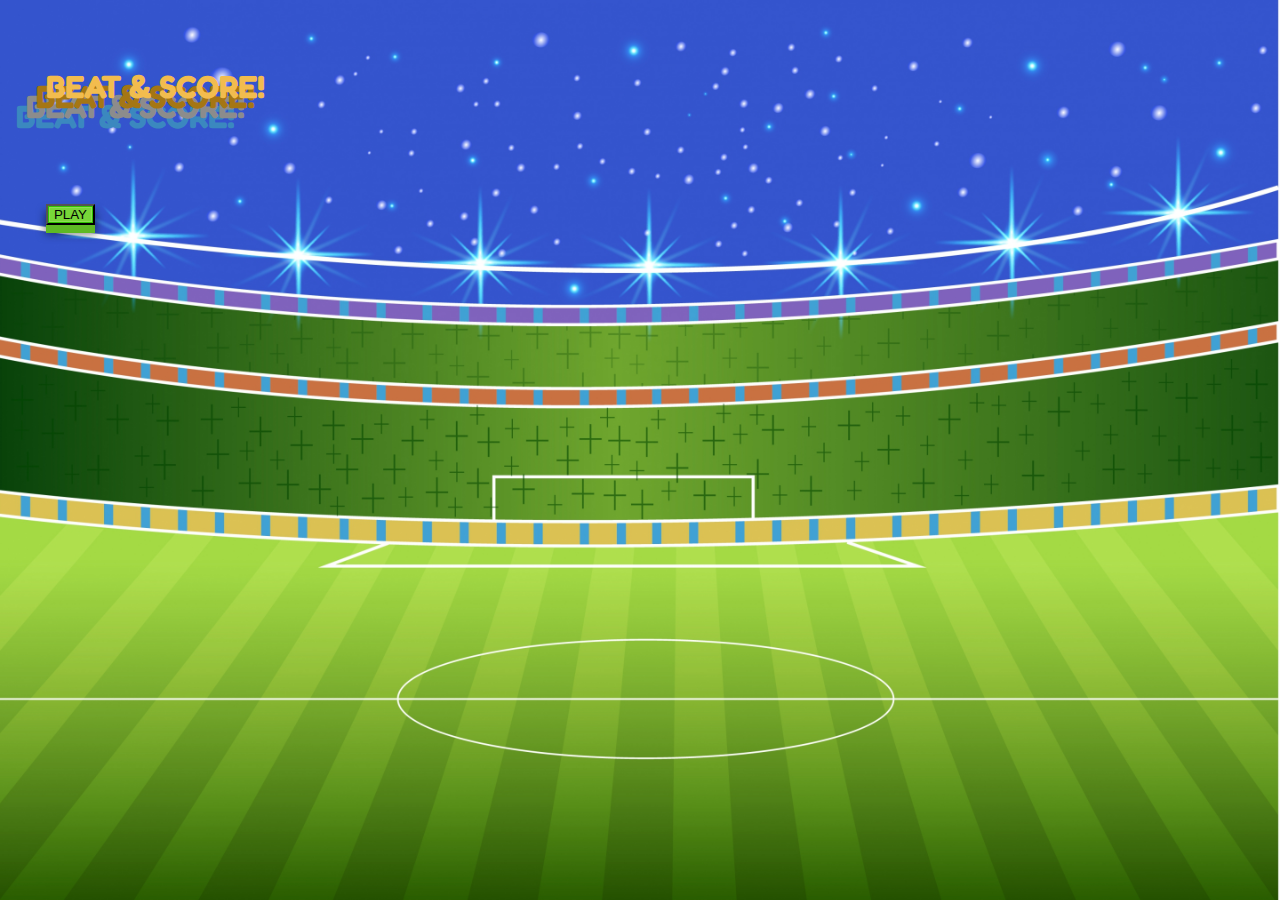
<file: docs/index.html>
<!DOCTYPE html>
<html lang="en">
<head>
  <meta charset="UTF-8">
  <meta name="viewport" content="width=device-width, initial-scale=1.0">
  <meta http-equiv="X-UA-Compatible" content="ie=edge">
  <title>Beat & score</title>
  <link rel="icon" href="./images/Football.ico"/>
  <link href="https://fonts.googleapis.com/css?family=Piedra" rel="stylesheet">
  <link href="https://fonts.googleapis.com/css?family=Fredoka+One" rel="stylesheet">
  <link rel="stylesheet" type="text/css" href="./css/main.css">
  <link rel="stylesheet" href="https://stackpath.bootstrapcdn.com/bootstrap/4.1.3/css/bootstrap.min.css" integrity="sha384-MCw98/SFnGE8fJT3GXwEOngsV7Zt27NXFoaoApmYm81iuXoPkFOJwJ8ERdknLPMO" crossorigin="anonymous">
  <script src="https://code.jquery.com/jquery-3.3.1.slim.min.js" integrity="sha384-q8i/X+965DzO0rT7abK41JStQIAqVgRVzpbzo5smXKp4YfRvH+8abtTE1Pi6jizo" crossorigin="anonymous"></script>
  <script src="https://cdnjs.cloudflare.com/ajax/libs/popper.js/1.14.3/umd/popper.min.js" integrity="sha384-ZMP7rVo3mIykV+2+9J3UJ46jBk0WLaUAdn689aCwoqbBJiSnjAK/l8WvCWPIPm49" crossorigin="anonymous"></script>
  <script src="https://stackpath.bootstrapcdn.com/bootstrap/4.1.3/js/bootstrap.min.js" integrity="sha384-ChfqqxuZUCnJSK3+MXmPNIyE6ZbWh2IMqE241rYiqJxyMiZ6OW/JmZQ5stwEULTy" crossorigin="anonymous"></script>
  <script type="text/javascript" src="./script/main.js"></script>
</head>
<body>
  <div>
    <h1 class="display-1 text-center tittle">BEAT & SCORE!</h1>
  </div>
  <div class="d-flex justify-content-center">
      <form><input  id="play" class="btn btn-success btn-lg btn3d" type="button" value="PLAY" onclick="window.location.href='./html/levels.html'" /></form>
  </div>
  <div class="d-flex justify-content-center"> 
    <canvas id="field-main"  width="1200" height="400"></canvas>
  </div>
  <iframe src="./sound/barra-sound.mp3" allow="autoplay" style="display:none" id="iframeAudio">
  </iframe>
  <audio autoplay loop id="mainAudio">
    <source src="./sound/barra-sound.mp3" type="audio/mpeg" >
    <source src="./sound/barra-sound.mp3" type="audio/mp3" >
  </audio>
</body>
</html>
</file>
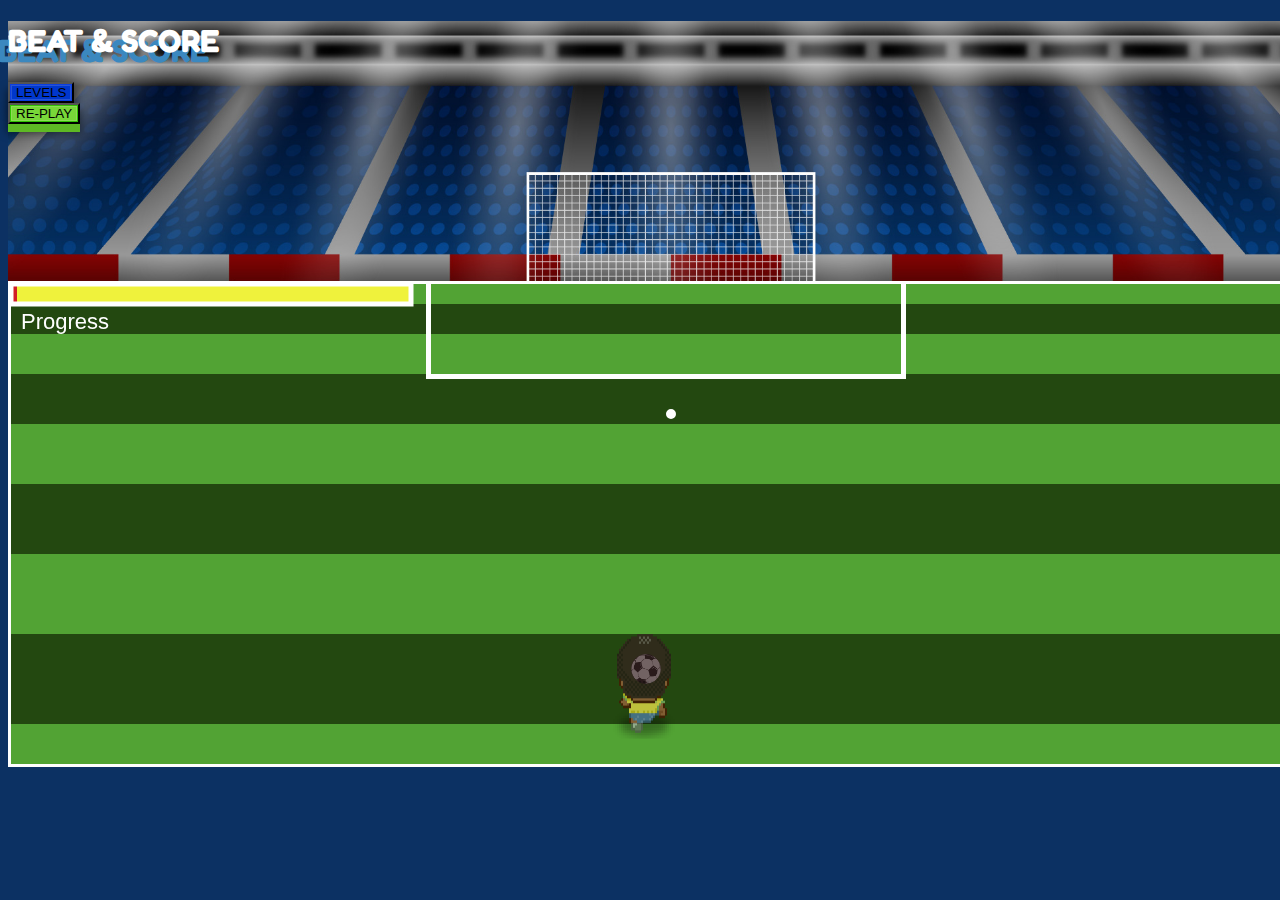
<file: docs/html/game.html>
<!DOCTYPE html>
<html lang="en">
<head>
  <meta charset="UTF-8">
  <meta name="viewport" content="width=device-width, initial-scale=1.0">
  <meta http-equiv="X-UA-Compatible" content="ie=edge">
  <link rel="stylesheet" type="text/css" href="../css/game.css">
  <link rel="stylesheet" href="https://stackpath.bootstrapcdn.com/bootstrap/4.1.3/css/bootstrap.min.css" integrity="sha384-MCw98/SFnGE8fJT3GXwEOngsV7Zt27NXFoaoApmYm81iuXoPkFOJwJ8ERdknLPMO" crossorigin="anonymous">
  <script src="https://code.jquery.com/jquery-3.3.1.slim.min.js" integrity="sha384-q8i/X+965DzO0rT7abK41JStQIAqVgRVzpbzo5smXKp4YfRvH+8abtTE1Pi6jizo" crossorigin="anonymous"></script>
  <script src="https://cdnjs.cloudflare.com/ajax/libs/popper.js/1.14.3/umd/popper.min.js" integrity="sha384-ZMP7rVo3mIykV+2+9J3UJ46jBk0WLaUAdn689aCwoqbBJiSnjAK/l8WvCWPIPm49" crossorigin="anonymous"></script>
  <script src="https://stackpath.bootstrapcdn.com/bootstrap/4.1.3/js/bootstrap.min.js" integrity="sha384-ChfqqxuZUCnJSK3+MXmPNIyE6ZbWh2IMqE241rYiqJxyMiZ6OW/JmZQ5stwEULTy" crossorigin="anonymous"></script>
  <link href="https://fonts.googleapis.com/css?family=Fredoka+One" rel="stylesheet">
  <script type="text/javascript" src="../script/game.js"></script>
  <link rel="icon" href="../images/Football.ico"/>
  <title>Beat & score</title>
</head>
<body class="back-game">
<div class="d-flex justify-content-center flex-column bleachers">
 <h1 class="d-flex justify-content-center display-2 tittle">BEAT & SCORE</h1>
 <div class="d-flex justify-content-right">
    <form><input  id="levels" class="btn btn-primary btn-lg btn3d" type="button" value="LEVELS" onclick="window.location.href='../html/levels.html'" /></form>
    <form><input  id="re-play" class="btn btn-success btn-lg btn3d" type="button" value="RE-PLAY"/></form>
</div>
</div>
<div class="">
  <canvas id="field" class="game-field-stadium" width="1320" height="480"></canvas>
</div>
<iframe src="../sound/whistle-game.mp3" allow="autoplay" style="display:none" id="iframeAudio">
</iframe>
<audio autoplay  id="mainAudio">
    <source src="../sound/whistle-game.mp3" type="audio/mpeg" >
    <source src="../sound/whistle-game.mp3" type="audio/mp3" >
</audio>
</body>
</html>
</file>
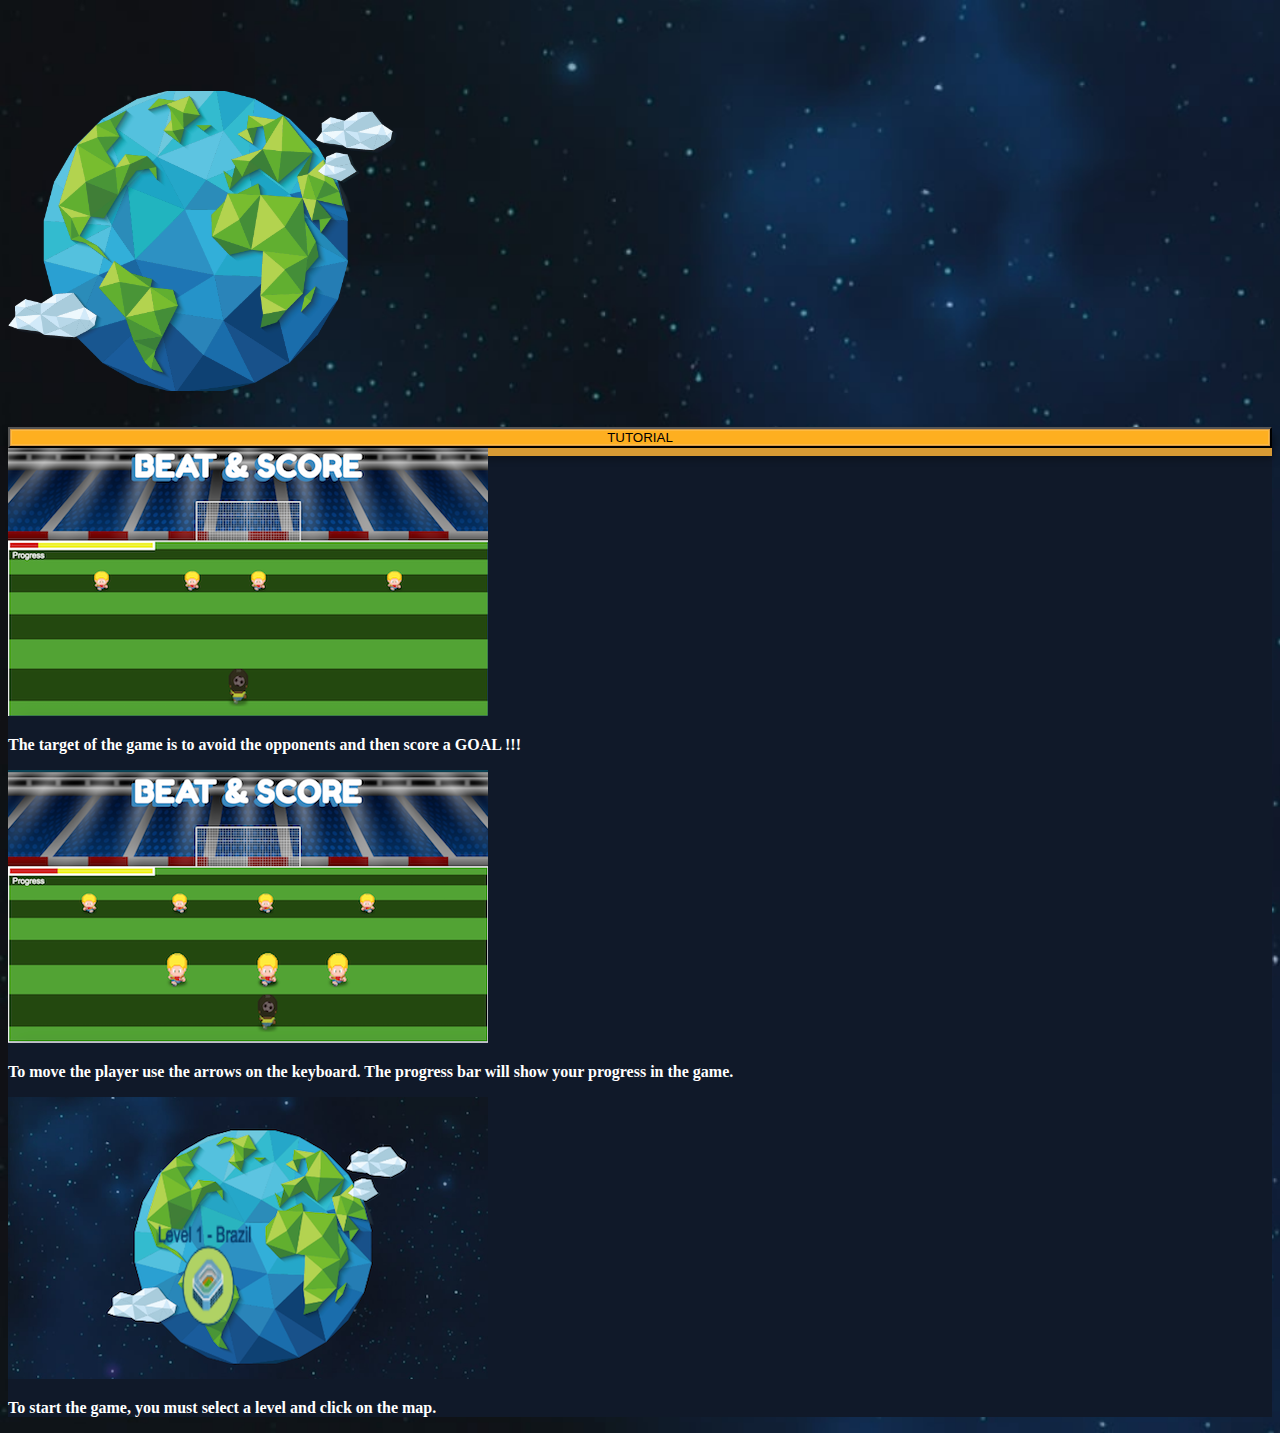
<file: docs/html/levels.html>
<!DOCTYPE html>
<html lang="en">
<head>
  <meta charset="UTF-8">
  <meta name="viewport" content="width=device-width, initial-scale=1.0">
  <meta http-equiv="X-UA-Compatible" content="ie=edge">
  <link rel="stylesheet" type="text/css" href="../css/levels.css">
  <link rel="stylesheet" href="https://stackpath.bootstrapcdn.com/bootstrap/4.1.3/css/bootstrap.min.css" integrity="sha384-MCw98/SFnGE8fJT3GXwEOngsV7Zt27NXFoaoApmYm81iuXoPkFOJwJ8ERdknLPMO" crossorigin="anonymous">
  <script src="https://code.jquery.com/jquery-3.3.1.slim.min.js" integrity="sha384-q8i/X+965DzO0rT7abK41JStQIAqVgRVzpbzo5smXKp4YfRvH+8abtTE1Pi6jizo" crossorigin="anonymous"></script>
  <script src="https://cdnjs.cloudflare.com/ajax/libs/popper.js/1.14.3/umd/popper.min.js" integrity="sha384-ZMP7rVo3mIykV+2+9J3UJ46jBk0WLaUAdn689aCwoqbBJiSnjAK/l8WvCWPIPm49" crossorigin="anonymous"></script>
  <script src="https://stackpath.bootstrapcdn.com/bootstrap/4.1.3/js/bootstrap.min.js" integrity="sha384-ChfqqxuZUCnJSK3+MXmPNIyE6ZbWh2IMqE241rYiqJxyMiZ6OW/JmZQ5stwEULTy" crossorigin="anonymous"></script>
  <script type="text/javascript" src="../script/levels.js"></script>
  <link rel="icon" href="../images/Football.ico"/>
  <title>Beat & score</title>
</head>
<body class="d-flex flex-column justify-content-center">
  <div  id="section1" class="d-flex  justify-content-center">
    <canvas id="planet"></canvas>
  </div>
  <div   class="d-flex justify-content-center">
    <form><input  class="btn btn-warning btn-lg btn3d btn-tuto" type="button" value="TUTORIAL" data-toggle="modal" data-target="#ModalCarousel"/></form>
  </div>
  <div  class="container text-center">
    
    <div class="modal fade" id="ModalCarousel" tabindex="-1" role="dialog" aria-labelledby="ModalCarouselLabel">
      <div class="modal-dialog" role="document">
        <div class="modal-content">
          <div id="carousel-tutorial" class="carousel slide" data-ride="carousel">
       <div class="carousel-inner cont-back"> 
        <div class="carousel-item"> 
          <img src="../images/game_begin.png" alt="game_begin"> 
          <p><b>The target of the game is to avoid the opponents and then score a GOAL !!!</b></p>
        </div> 
        <div class="carousel-item"> 
          <img src="../images/game_tutorial.png" alt="game_tutorial"> 
          <p><b>To move the player use the arrows on the keyboard. The progress bar will show your progress in the game.</b></p>
       </div> 
        <div class="carousel-item active"> 
          <img src="../images/level.png" alt="levels"> 
          <p><b>To start the game, you must select a level and click on the map.</b></p>
        </div> 
      </div> 

      <a class="carousel-control-prev section1a" href="#carousel-tutorial" data-slide="prev">
        <span class="carousel-control-prev-icon"></span>
      </a>
      <a class="carousel-control-next section1a" href="#carousel-tutorial" data-slide="next">
        <span class="carousel-control-next-icon"></span>
      </a>
    </div>
        </div>
      </div>
    </div>
    </div>
</body>
</html>
</file>
<file: docs/css/main.css>
body{
  background-image: url("../images/main-background.png");
  background-repeat: no-repeat;
  background-size: cover;
}
.tittle{
	font-family: 'Fredoka One', cursive;
  color: rgb(242, 188, 78);
  text-shadow: -10px 10px 0px  rgb(165, 118, 20),
                 -20px 20px 0px rgb(140, 140, 140),
                 -30px 30px 0px rgb(59, 136, 191);
}
div{
  padding: 3%;
}
btn3d {
	position: relative;
	top: -6px;
	border: 0;
	transition: all 40ms linear;
	margin-top: 10px;
	margin-bottom: 10px;
	margin-left: 2px;
	margin-right: 2px;
}

.btn3d:active:focus,
.btn3d:focus:hover,
.btn3d:focus {
	-moz-outline-style: none;
	outline: medium none;
}

.btn3d:active,
.btn3d.active {
	top: 2px;
}

.btn3d.btn-success {
	box-shadow: 0 0 0 1px #31c300 inset, 0 0 0 2px rgba(255, 255, 255, 0.15) inset, 0 8px 0 0 #5eb924, 0 8px 8px 1px rgba(0, 0, 0, 0.5);
	background-color: #78d739;
}

.btn3d.btn-success:active,
.btn3d.btn-success.active {
	box-shadow: 0 0 0 1px #30cd00 inset, 0 0 0 1px rgba(255, 255, 255, 0.15) inset, 0 1px 3px 1px rgba(0, 0, 0, 0.3);
	background-color: #78d739;
}
</file>
<file: docs/css/game.css>
.back-game{
  background-color: #0c3163;
}
.bleachers{
  background-image: url(../images/game-stadium.jpg);
  background-position: center;
	background-size: cover;
  background-repeat: no-repeat;
  width: 1326px;
  height: 260px;
}
.tittle{
  font-family: 'Fredoka One', cursive;
  color: #ffffff;
  text-shadow: -10px 10px 0px rgb(59, 136, 191);
  }
.game-field-stadium{
  border: 3px solid #ffffff;
}
btn3d {
	position: relative;
	top: -6px;
	border: 0;
	transition: all 40ms linear;
	margin-top: 10px;
	margin-bottom: 10px;
	margin-left: 2px;
	margin-right: 2px;
}

.btn3d:active:focus,
.btn3d:focus:hover,
html{
	width: 80%;
}
.btn3d:focus {
	-moz-outline-style: none;
	outline: medium none;
}

.btn3d:active,
.btn3d.active {
	top: 2px;
}

.btn3d.btn-success {
	box-shadow: 0 0 0 1px #31c300 inset, 0 0 0 2px rgba(255, 255, 255, 0.15) inset, 0 8px 0 0 #5eb924, 0 8px 8px 1px rgba(0, 0, 0, 0.5);
	background-color: #78d739;
}

.btn3d.btn-success:active,
.btn3d.btn-success.active {
	box-shadow: 0 0 0 1px #30cd00 inset, 0 0 0 1px rgba(255, 255, 255, 0.15) inset, 0 1px 3px 1px rgba(0, 0, 0, 0.3);
	background-color: #78d739;
}

.btn3d:active,
.btn3d.active {
	top: 2px;
}

.btn3d.btn-primary {
	box-shadow: 0 0 0 1px #0e3fdf inset, 0 0 0 2px rgba(255, 255, 255, 0.15) inset, 0 8px 0 0 #000ecd, 0 8px 8px 1px rgba(0, 0, 0, 0.5);
	background-color: #0037cd;
}

.btn3d.btn-primary:active,
.btn3d.btn-primary.active {
	box-shadow: 0 0 0 1px #0e3fdf inset, 0 0 0 1px rgba(255, 255, 255, 0.15) inset, 0 1px 3px 1px rgba(0, 0, 0, 0.3);
	background-color: #0026cd;
}
</file>
<file: docs/css/levels.css>
body{
  background-image: url("../images/levels_back.png");
  background-repeat: no-repeat;
	background-size: cover;
	padding-top: 20px;
}

btn3d {
	position: relative;
	top: -6px;
	border: 0;
	transition: all 40ms linear;
	margin-top: 10px;
	margin-bottom: 10px;
	margin-left: 2px;
	margin-right: 2px;
}

.btn3d:active:focus,
.btn3d:focus:hover,
.btn3d:focus {
	-moz-outline-style: none;
	outline: medium none;
}

.btn3d:active,
.btn3d.active {
	top: 2px;
}

.btn3d.btn-warning {
	box-shadow: 0 0 0 1px #d79a47 inset, 0 0 0 2px rgba(255, 255, 255, 0.15) inset, 0 8px 0 0 #D79A34, 0 8px 8px 1px rgba(0, 0, 0, 0.5);
	background-color: #FEAF20;
}

.btn3d.btn-warning:active,
.btn3d.btn-warning.active {
	box-shadow: 0 0 0 1px #d79a47 inset, 0 0 0 1px rgba(255, 255, 255, 0.15) inset, 0 1px 3px 1px rgba(0, 0, 0, 0.3);
	background-color: #FEAF20;
}
#planet{
 width: 50%;
 height: 50%;
}

#section1{
	margin-top: 5%;
	margin-bottom: 2.5%;
}
#section2{
	margin-top: 2.5%;
	margin-bottom: 5%;
}
.btn-tuto{
	width: 100%;
}
#planet{
	background-image: url('../images/planet.png');
	background-position: center;
	background-size: cover;
	background-repeat: no-repeat;
	height: 300px;
	width: 390px;
}

.btn-default {
	top: 25%;
	left:25%; 
	color: #999; 
	background: #fffccc; 
} 

.cont-back{
	background-color: #101929;
	color: #fff;
}
</file>
